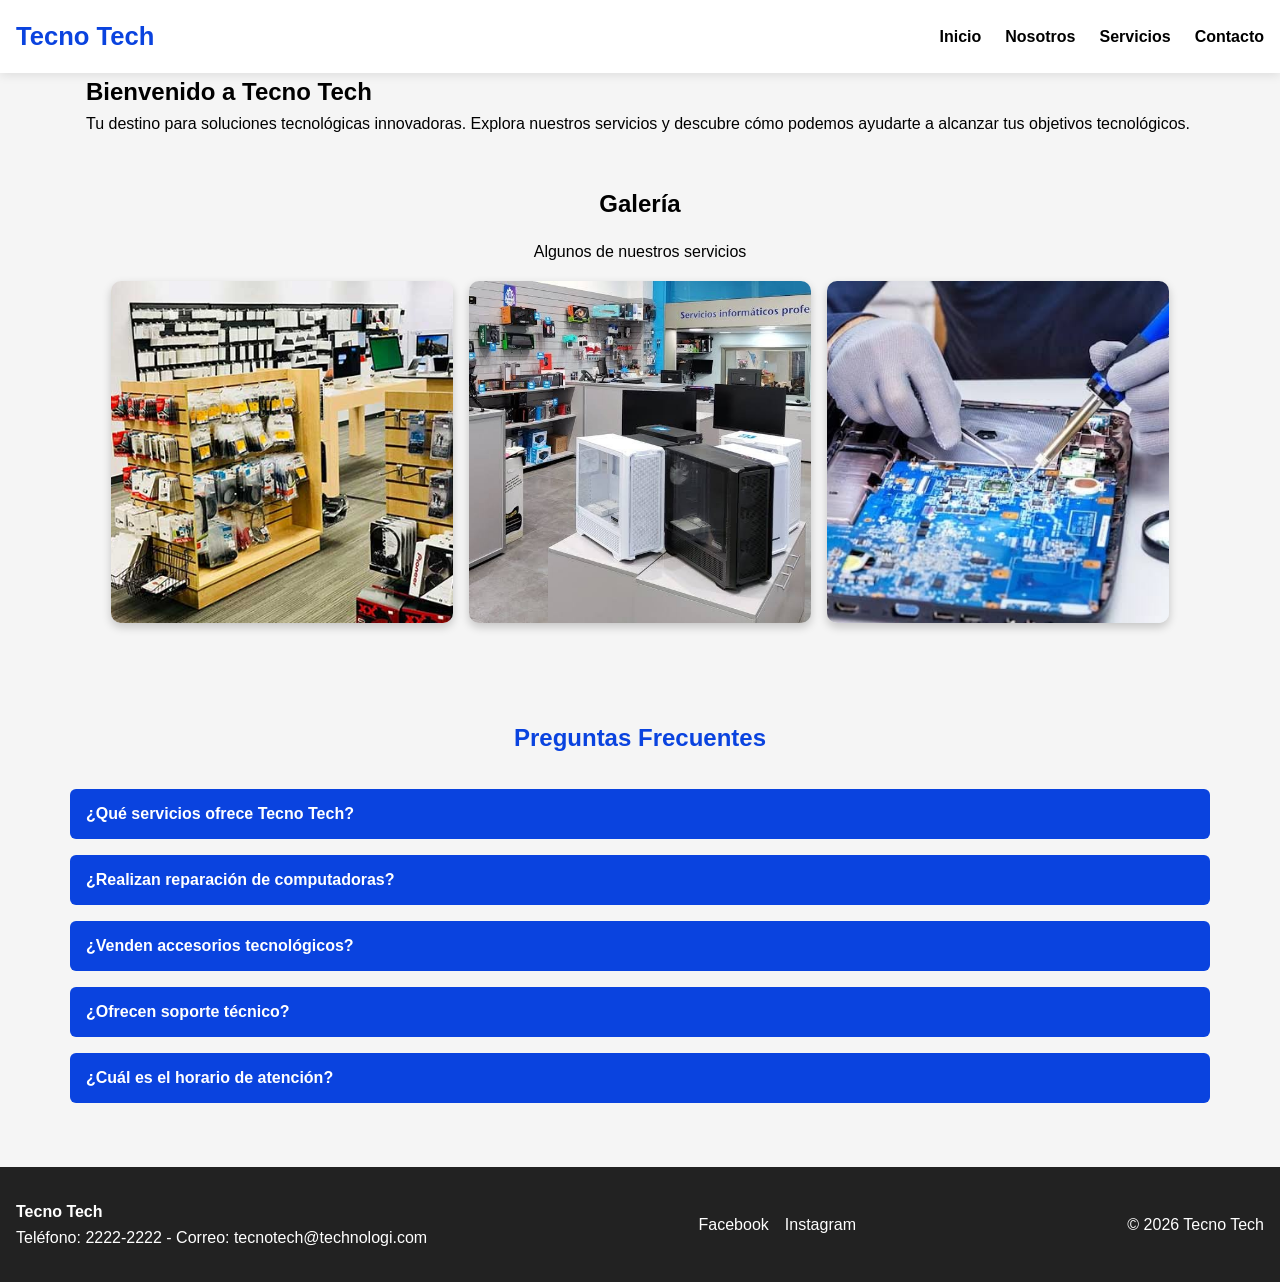
<file: index.html>
<!DOCTYPE html>
<html lang="es">
<head>
    <meta charset="UTF-8">
    <meta name="viewport" content="width=device-width, initial-scale=1.0">
    <title>Tecno Tech</title>
    <link rel="stylesheet" href="./css/estilos.css">
</head>
<body>
    <header class="header">
        <a href="index.html" class="logo">Tecno Tech</a>
        <button class="hamburguesa" id="btnMenu">
            <span></span>
            <span></span>
            <span></span>
        </button>
        <nav class="menu">
            <ul>
                <li><a href="index.html">Inicio</a></li>
                <li><a href="nosotros.html">Nosotros</a></li>
                <li><a href="servicios.html">Servicios</a></li>
                <li><a href="contacto.html">Contacto</a></li>
            </ul>

    </header>
    <main>
        <section class="Portada contenedor">
            <h2>Bienvenido a Tecno Tech</h2>
            <p> Tu destino para soluciones tecnológicas innovadoras. Explora nuestros servicios y descubre cómo podemos ayudarte a alcanzar tus objetivos tecnológicos.</p>
        </section>
    </main>
      <footer>
        </section>

        <section class="galeria contenedor">
            <h2>Galería</h2>
            <p>Algunos de nuestros servicios</p>
            <img src="./img/img_1.jpg" alt="Venta de perifericos">
            <img src="./img/img_2.jpg" alt="Venta de dispositivos tecnológicos">
            <img src="./img/img_4.jpg" alt="Reparacion de equipos">
            
        </section>
        <section class="acordeon contenedor">
    <h2>Preguntas Frecuentes</h2>

    <div class="item">
        <button class="acordeon-btn">
            ¿Qué servicios ofrece Tecno Tech?
        </button>
        <div class="contenido">
            <p>
                Ofrecemos venta de computadoras, periféricos,
                mantenimiento preventivo, reparación de equipos
                e instalación de software.
            </p>
        </div>
    </div>

    <div class="item">
        <button class="acordeon-btn">
            ¿Realizan reparación de computadoras?
        </button>
        <div class="contenido">
            <p>
                Sí, diagnosticamos y reparamos problemas de hardware
                y software en computadoras de escritorio y portátiles.
            </p>
        </div>
    </div>

    <div class="item">
        <button class="acordeon-btn">
            ¿Venden accesorios tecnológicos?
        </button>
        <div class="contenido">
            <p>
                Sí, contamos con teclados, ratones, audífonos,
                cámaras web, impresoras y otros periféricos.
            </p>
        </div>
    </div>

    <div class="item">
        <button class="acordeon-btn">
            ¿Ofrecen soporte técnico?
        </button>
        <div class="contenido">
            <p>
                Sí, brindamos soporte técnico presencial y asesoría
                para resolver problemas tecnológicos.
            </p>
        </div>
    </div>

    <div class="item">
        <button class="acordeon-btn">
            ¿Cuál es el horario de atención?
        </button>
        <div class="contenido">
            <p>
                Nuestro horario de atención es de lunes a sábado
                de 8:00 a.m. a 6:00 p.m.
            </p>
        </div>
    </div>
</section>
    </main> 
     <footer class="footer">
        <div>
            <p>
                <strong>Tecno Tech</strong>
            </p>
            <p>Teléfono: 2222-2222 - Correo: tecnotech@technologi.com</p>
        </div>
        <ul class="redes">
            <li><a href="https://www.facebook.com/" target="_blank" >Facebook</a></li>
            <li><a href="https://www.instagram.com/" target="_blank" >Instagram</a></li>  
        </ul>
        <p>&copy; 2026 Tecno Tech</p>
    </footer>
    <script src="./js/main.js"></script>
</body>
</html>
</file>
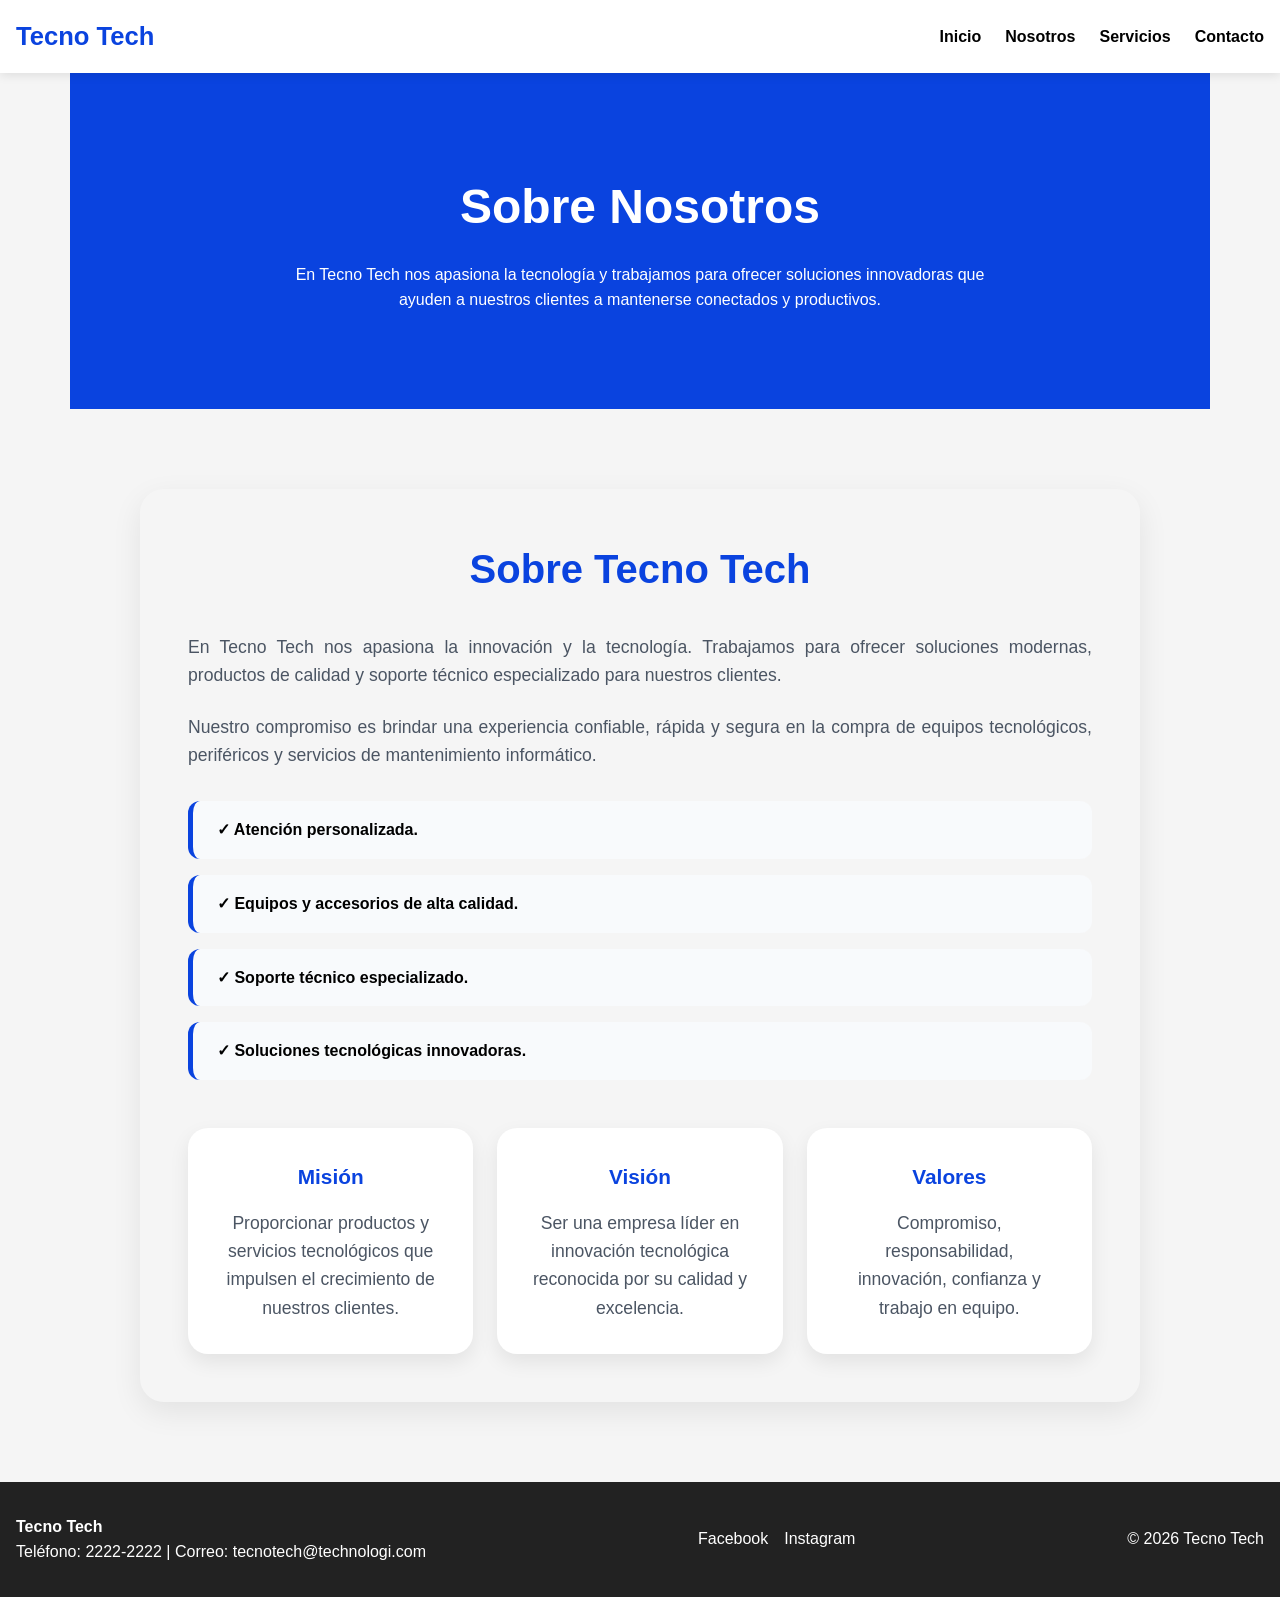
<file: nosotros.html>
<!DOCTYPE html>
<html lang="es">
<head>
    <meta charset="UTF-8">
    <meta name="viewport" content="width=device-width, initial-scale=1.0">
    <title>Nosotros | Tecno Tech</title>
    <link rel="stylesheet" href="./css/estilos.css">
</head>
<body>

    <header class="header">
        <a href="index.html" class="logo">Tecno Tech</a>

        <button class="hamburguesa" id="btnMenu">
            <span></span>
            <span></span>
            <span></span>
        </button>

        <nav class="menu">
            <ul>
                <li><a href="index.html">Inicio</a></li>
                <li><a href="nosotros.html">Nosotros</a></li>
                <li><a href="servicios.html">Servicios</a></li>
                <li><a href="contacto.html">Contacto</a></li>
            </ul>
        </nav>
    </header>

    <main>

        <section class="portada contenedor">
            <h1>Sobre Nosotros</h1>
            <p>
                En Tecno Tech nos apasiona la tecnología y trabajamos para
                ofrecer soluciones innovadoras que ayuden a nuestros clientes
                a mantenerse conectados y productivos.
            </p>
        </section>

      <section class="nosotros contenedor">

    <div class="nosotros-contenido">

        <h2>Sobre Tecno Tech</h2>

        <p>
            En Tecno Tech nos apasiona la innovación y la tecnología.
            Trabajamos para ofrecer soluciones modernas, productos de calidad
            y soporte técnico especializado para nuestros clientes.
        </p>

        <p>
            Nuestro compromiso es brindar una experiencia confiable,
            rápida y segura en la compra de equipos tecnológicos,
            periféricos y servicios de mantenimiento informático.
        </p>

        <ul>
            <li>✓ Atención personalizada.</li>
            <li>✓ Equipos y accesorios de alta calidad.</li>
            <li>✓ Soporte técnico especializado.</li>
            <li>✓ Soluciones tecnológicas innovadoras.</li>
        </ul>

        <div class="nosotros-grid">

            <div class="nosotros-card">
                <h3>Misión</h3>
                <p>
                    Proporcionar productos y servicios tecnológicos
                    que impulsen el crecimiento de nuestros clientes.
                </p>
            </div>

            <div class="nosotros-card">
                <h3>Visión</h3>
                <p>
                    Ser una empresa líder en innovación tecnológica
                    reconocida por su calidad y excelencia.
                </p>
            </div>

            <div class="nosotros-card">
                <h3>Valores</h3>
                <p>
                    Compromiso, responsabilidad, innovación,
                    confianza y trabajo en equipo.
                </p>
            </div>

        </div>

    </div>

</section>

    </main>

    <footer class="footer">
        <div>
            <p><strong>Tecno Tech</strong></p>
            <p>Teléfono: 2222-2222 | Correo: tecnotech@technologi.com</p>
        </div>

        <ul class="redes">
            <li><a href="https://www.facebook.com/" target="_blank">Facebook</a></li>
            <li><a href="https://www.instagram.com/" target="_blank">Instagram</a></li>
        </ul>

        <p>&copy; 2026 Tecno Tech</p>
    </footer>

    <script src="./js/main.js"></script>

</body>
</html>
</file>
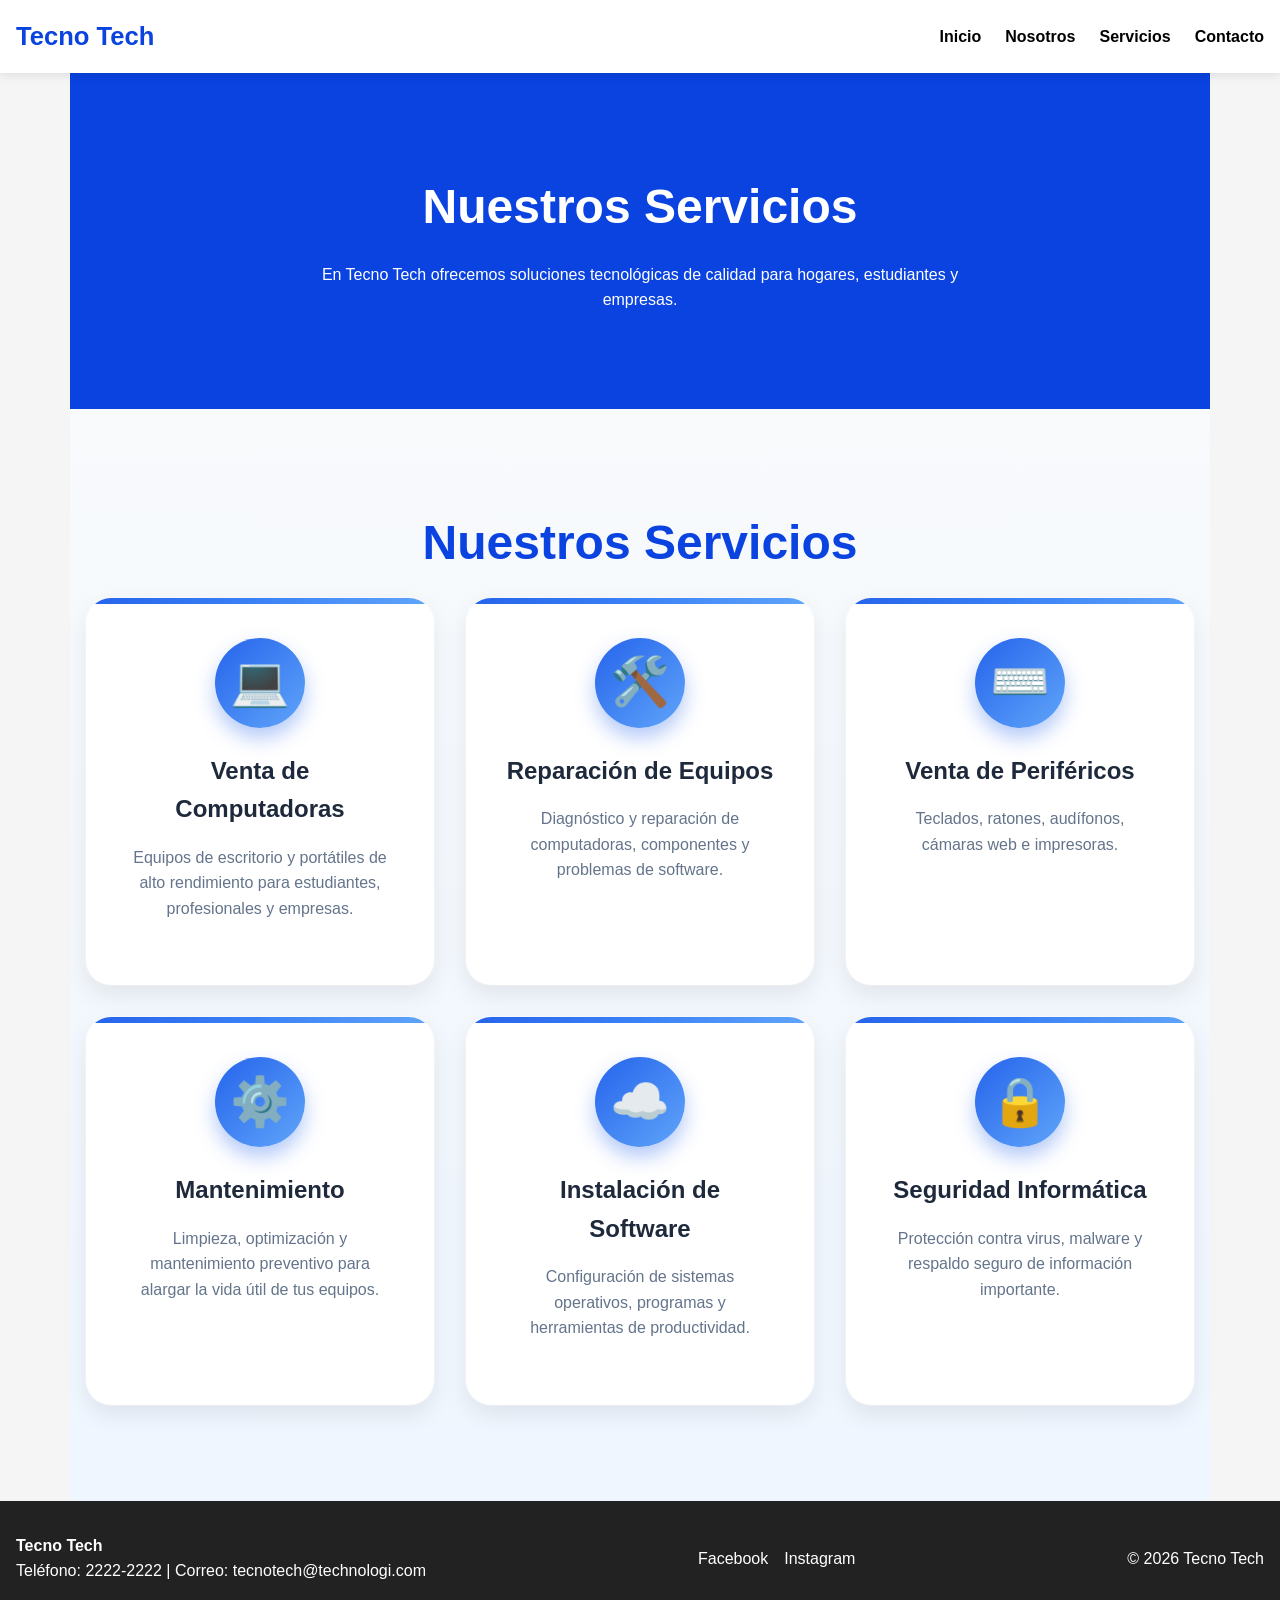
<file: servicios.html>
<!DOCTYPE html>
<html lang="es">
<head>
    <meta charset="UTF-8">
    <meta name="viewport" content="width=device-width, initial-scale=1.0">
    <title>Servicios | Tecno Tech</title>
    <link rel="stylesheet" href="./css/estilos.css">
</head>
<body>

    <header class="header">
        <a href="index.html" class="logo">Tecno Tech</a>

        <button class="hamburguesa" id="btnMenu">
            <span></span>
            <span></span>
            <span></span>
        </button>

        <nav class="menu">
            <ul>
                <li><a href="index.html">Inicio</a></li>
                <li><a href="nosotros.html">Nosotros</a></li>
                <li><a href="servicios.html">Servicios</a></li>
                <li><a href="contacto.html">Contacto</a></li>
            </ul>
        </nav>
    </header>

    <main>

        <section class="portada contenedor">
            <h1>Nuestros Servicios</h1>
            <p>
                En Tecno Tech ofrecemos soluciones tecnológicas de calidad
                para hogares, estudiantes y empresas.
            </p>
        </section>

       <section class="servicios contenedor">

    <h2>Nuestros Servicios</h2>

    <div class="servicios-grid">

        <article class="servicio">
            <div class="servicio-icono">💻</div>
            <h3>Venta de Computadoras</h3>
            <p>
                Equipos de escritorio y portátiles de alto rendimiento
                para estudiantes, profesionales y empresas.
            </p>
        </article>

        <article class="servicio">
            <div class="servicio-icono">🛠️</div>
            <h3>Reparación de Equipos</h3>
            <p>
                Diagnóstico y reparación de computadoras,
                componentes y problemas de software.
            </p>
        </article>

        <article class="servicio">
            <div class="servicio-icono">⌨️</div>
            <h3>Venta de Periféricos</h3>
            <p>
                Teclados, ratones, audífonos,
                cámaras web e impresoras.
            </p>
        </article>

        <article class="servicio">
            <div class="servicio-icono">⚙️</div>
            <h3>Mantenimiento</h3>
            <p>
                Limpieza, optimización y mantenimiento preventivo
                para alargar la vida útil de tus equipos.
            </p>
        </article>

        <article class="servicio">
            <div class="servicio-icono">☁️</div>
            <h3>Instalación de Software</h3>
            <p>
                Configuración de sistemas operativos,
                programas y herramientas de productividad.
            </p>
        </article>

        <article class="servicio">
            <div class="servicio-icono">🔒</div>
            <h3>Seguridad Informática</h3>
            <p>
                Protección contra virus, malware y respaldo
                seguro de información importante.
            </p>
        </article>

    </div>

</section>

    </main>

    <footer class="footer">
        <div>
            <p><strong>Tecno Tech</strong></p>
            <p>Teléfono: 2222-2222 | Correo: tecnotech@technologi.com</p>
        </div>

        <ul class="redes">
            <li>
                <a href="https://www.facebook.com/" target="_blank">
                    Facebook
                </a>
            </li>
            <li>
                <a href="https://www.instagram.com/" target="_blank">
                    Instagram
                </a>
            </li>
        </ul>

        <p>&copy; 2026 Tecno Tech</p>
    </footer>

    <script src="./js/main.js"></script>

</body>
</html>
</file>
<file: css/estilos.css>
/* RESET */
*{
    margin:0;
    padding:0;
    box-sizing:border-box;
}

:root{
    --color-principal:#0a43df;
    --color-texto:#000;
    --color-fondo:#f5f5f5;
    --ancho-max:1140px;
}

body{
    font-family:Arial, Helvetica, sans-serif;
    color:var(--color-texto);
    background:var(--color-fondo);
    line-height:1.6;
}

.contenedor{
    width:100%;
    max-width:var(--ancho-max);
    margin:0 auto;
    padding:0 1rem;
}

/* HEADER */
.header{
    display:flex;
    justify-content:space-between;
    align-items:center;
    padding:1rem;
    background:#fff;
    box-shadow:0 2px 10px rgba(0,0,0,.1);
    position:sticky;
    top:0;
    z-index:100;
}

.logo{
    font-size:1.6rem;
    font-weight:bold;
    color:var(--color-principal);
    text-decoration:none;
}

.menu ul{
    display:flex;
    gap:1.5rem;
    list-style:none;
}

.menu a{
    color:var(--color-texto);
    text-decoration:none;
    font-weight:bold;
    transition:.3s;
}

.menu a:hover{
    color:var(--color-principal);
}

/* MENU HAMBURGUESA */
.hamburguesa{
    display:flex;
    flex-direction:column;
    gap:5px;
    padding:.5rem;
    background:none;
    border:none;
    cursor:pointer;
}

.hamburguesa span{
    display:block;
    width:26px;
    height:3px;
    background:var(--color-texto);
    border-radius:3px;
    transition:.3s;
}

.hamburguesa.activo span:nth-child(1){
    transform:translateY(8px) rotate(45deg);
}

.hamburguesa.activo span:nth-child(2){
    opacity:0;
}

.hamburguesa.activo span:nth-child(3){
    transform:translateY(-8px) rotate(-45deg);
}

/* PORTADA */
.portada{
    padding:5rem 1rem;
    text-align:center;
    background:linear-gradient(135deg,#0a43df,#0a43df);
    color:#fff;
}

.portada h1,
.portada h2{
    font-size:2.5rem;
    margin-bottom:1rem;
}

.portada p{
    max-width:700px;
    margin:auto;
}

/* BOTÓN */
.boton{
    display:inline-block;
    margin-top:1rem;
    padding:.8rem 1.5rem;
    background:#fff;
    color:var(--color-principal);
    text-decoration:none;
    border-radius:6px;
    font-weight:bold;
    transition:.3s;
}

.boton:hover{
    transform:translateY(-3px);
    box-shadow:0 5px 15px rgba(0,0,0,.2);
}

/* GALERIA */
.galeria{
    display:flex;
    flex-wrap:wrap;
    justify-content:center;
    gap:1rem;
    padding:3rem 0;
}

.galeria h2,
.galeria p{
    width:100%;
    text-align:center;
}

.galeria img{
    width:30%;
    min-width:250px;
    border-radius:10px;
    object-fit:cover;
    box-shadow:0 4px 10px rgba(0,0,0,.2);
    transition:.3s;
}

.galeria img:hover{
    transform:scale(1.05);
}

/* TARJETAS */
.cards{
    display:flex;
    flex-wrap:wrap;
    gap:1rem;
}

.tarjeta{
    width:100%;
    background:#fff;
    border-radius:10px;
    overflow:hidden;
    box-shadow:0 4px 10px rgba(0,0,0,.1);
    transition:.3s;
}

.tarjeta:hover{
    transform:translateY(-5px);
}

.cards img{
    width:100%;
    height:200px;
    object-fit:contain;
}

.tarjeta h3{
    padding:1rem 1rem .5rem;
    color:var(--color-principal);
}

.tarjeta p{
    padding:0 1rem 1rem;
}
   
/*=======NOSOTROS================== */


.nosotros{
    padding:5rem 1rem;
}


.nosotros-contenido{
    max-width:1000px;      
    margin:auto;
    background:var(--color-blanco);
    padding:3rem;
    border-radius:24px;
    box-shadow:0 10px 30px rgba(0,0,0,.08);
}


.nosotros h2{
    text-align:center;
    color:var(--color-principal);
    font-size:2.5rem;
    margin-bottom:2rem;
}


.nosotros p{
    font-size:1.1rem;
    color:#4b5563;
    margin-bottom:1.5rem;
    text-align:justify;
}


.nosotros ul{
    list-style:none;
    margin-top:2rem;
}


.nosotros li{
    background:#f8fafc;
    margin-bottom:1rem;
    padding:1rem 1.5rem;
    border-left:5px solid var(--color-principal);
    border-radius:12px;
    font-weight:600;
    transition:.3s;
}


.nosotros li:hover{
    transform:translateX(10px);
    background:#eff6ff;
}


.nosotros-grid{
    display:grid;
    grid-template-columns:repeat(auto-fit,minmax(250px,1fr));
    gap:1.5rem;
    margin-top:3rem;
}


.nosotros-card{
    background:white;
    text-align:center;
    padding:2rem;
    border-radius:20px;
    box-shadow:0 8px 20px rgba(0,0,0,.08);
    transition:.4s;
}


.nosotros-card:hover{
    transform:translateY(-10px);
    box-shadow:0 15px 30px rgba(0,0,0,.15);
}


.nosotros-card h3{
    color:var(--color-principal);
    margin-bottom:1rem;
    font-size:1.3rem;
}


.nosotros-card p{
    text-align:center;
    margin:0;
}
/* =========================
   SERVICIOS PREMIUM
========================= */

.servicios{
    padding:6rem 1rem;
    background:linear-gradient(
        180deg,
        #f8fafc 0%,
        #eff6ff 100%
    );
}

.servicios h2{
    text-align:center;
    font-size:3rem;
    color:var(--color-principal);
    margin-bottom:1rem;
}

.servicios .subtitulo{
    text-align:center;
    color:#64748b;
    max-width:700px;
    margin:0 auto 4rem;
}

.servicios-grid{
    display:grid;
    grid-template-columns:repeat(auto-fit,minmax(280px,1fr));
    gap:2rem;
}

.servicio{
    position:relative;
    overflow:hidden;
    background:white;
    border-radius:25px;
    padding:2.5rem;
    text-align:center;
    transition:.4s;
    box-shadow:
        0 10px 25px rgba(0,0,0,.08),
        0 0 0 1px rgba(255,255,255,.5);
}

.servicio::before{
    content:"";
    position:absolute;
    top:0;
    left:0;
    width:100%;
    height:6px;
    background:linear-gradient(
        90deg,
        #2563eb,
        #3b82f6,
        #60a5fa
    );
}

.servicio:hover{
    transform:translateY(-15px);
    box-shadow:
        0 25px 50px rgba(37,99,235,.25);
}

.servicio-icono{
    width:90px;
    height:90px;
    margin:auto;
    margin-bottom:1.5rem;
    display:flex;
    justify-content:center;
    align-items:center;
    font-size:3rem;
    border-radius:50%;
    background:linear-gradient(
        135deg,
        #2563eb,
        #60a5fa
    );
    color:white;
    box-shadow:0 10px 20px rgba(37,99,235,.35);
}

.servicio h3{
    font-size:1.5rem;
    color:#1e293b;
    margin-bottom:1rem;
}

.servicio p{
    color:#64748b;
    margin-bottom:1.5rem;
}

.servicio a{
    display:inline-block;
    padding:.9rem 1.5rem;
    border-radius:999px;
    text-decoration:none;
    background:var(--color-principal);
    color:white;
    font-weight:700;
    transition:.3s;
}

.servicio a:hover{
    background:#1d4ed8;
    transform:scale(1.05);
}
/* ACORDEON */
.acordeon{
    padding:3rem 0;
}

.acordeon h2{
    text-align:center;
    margin-bottom:2rem;
    color:var(--color-principal);
}

.item{
    margin-bottom:1rem;
}

.acordeon-btn{
    width:100%;
    padding:1rem;
    background:var(--color-principal);
    color:#fff;
    border:none;
    border-radius:6px;
    text-align:left;
    cursor:pointer;
    font-size:1rem;
    font-weight:bold;
    transition:.3s;
}

.acordeon-btn:hover{
    background:#050200;
}

.contenido{
    display:none;
    padding:1rem;
    background:#fff;
    border-radius:0 0 6px 6px;
    box-shadow:0 2px 5px rgba(0,0,0,.1);
}

/* FORMULARIO */
.contact-form{
    display:flex;
    flex-direction:column;
    gap:1rem;
    max-width:500px;
    margin:auto;
}

.contact-form input,
.contact-form textarea{
    padding:.8rem;
    border:1px solid #ccc;
    border-radius:5px;
}

.contact-form button{
    padding:.8rem;
    border:none;
    background:var(--color-principal);
    color:#fff;
    border-radius:5px;
    cursor:pointer;
}

.contact-form button:hover{
    background:#030100;
}

/* FOOTER */
.footer{
    display:flex;
    flex-direction:column;
    gap:1rem;
    padding:2rem 1rem;
    background:#222;
    color:#fff;
    text-align:center;
}

.footer a{
    color:#fff;
    text-decoration:none;
}

.footer a:hover{
    color:#1e08e6;
}

.redes{
    display:flex;
    justify-content:center;
    gap:1rem;
    list-style:none;
}

/* RESPONSIVE */
.menu{
    display:none;
}

.header{
    flex-wrap:wrap;
}

.menu{
    width:100%;
}

.menu.abierto{
    display:block;
}

.menu.abierto ul{
    flex-direction:column;
    padding-top:1rem;
}

@media (min-width:701px){

    .tarjeta{
        width:45%;
    }

    .portada{
        padding:6rem 2rem;
    }

    .footer{
        flex-direction:row;
        justify-content:space-between;
        align-items:center;
        text-align:left;
    }
}

@media (min-width:991px){

    .tarjeta{
        width:calc(33.333% - .67rem);
    }

    .menu{
        display:block;
        width:auto;
    }

    .hamburguesa{
        display:none;
    }

    .menu.abierto ul{
        flex-direction:row;
        padding-top:0;
    }

    .portada h1,
    .portada h2{
        font-size:3rem;
    }
}
</file>
